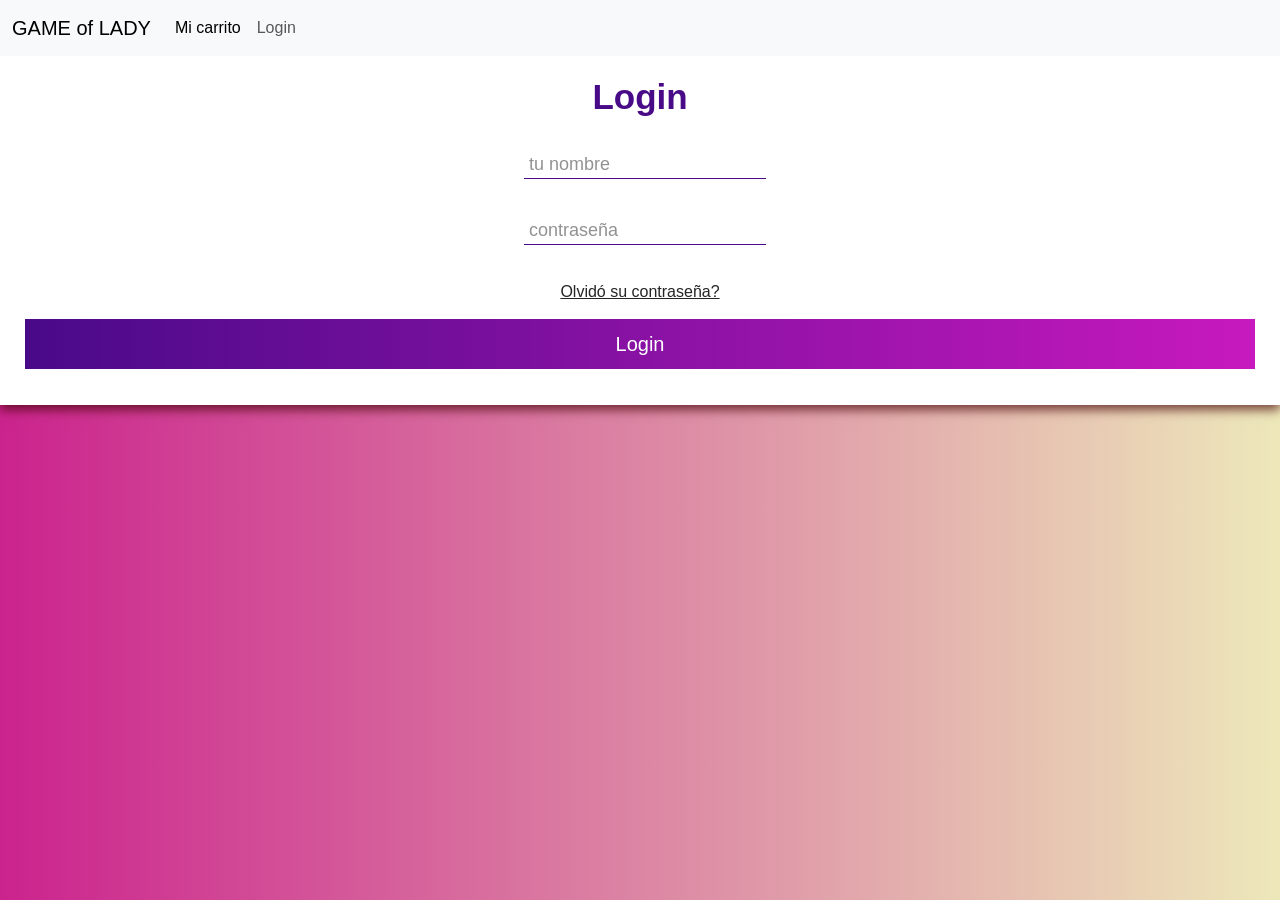
<file: usuario.html>
<!DOCTYPE html>
<html lang="en">
<head>
    <meta charset="UTF-8">
    <meta http-equiv="X-UA-Compatible" content="IE=edge">
    <meta name="viewport" content="width=device-width, initial-scale=1.0">
      <!-- inyecto aca el estilo porque en body se me pisa-->
    <link href="https://cdn.jsdelivr.net/npm/bootstrap@5.0.1/dist/css/bootstrap.min.css" rel="stylesheet" integrity="sha384-+0n0xVW2eSR5OomGNYDnhzAbDsOXxcvSN1TPprVMTNDbiYZCxYbOOl7+AMvyTG2x" crossorigin="anonymous">
    <link rel="stylesheet" href="cs/styles.css">
    <title>Inicio de Sesion</title>

</head>
<header>
    <nav class="navbar navbar-expand-lg navbar-light bg-light">
        <div class="container-fluid">
            <a class="navbar-brand" href="index.html">GAME of LADY</a>
          <button class="navbar-toggler" type="button" data-bs-toggle="collapse" data-bs-target="#navbarNav" aria-controls="navbarNav" aria-expanded="false" aria-label="Toggle navigation">
            <span class="navbar-toggler-icon"></span>
          </button>
          <div class="collapse navbar-collapse" id="navbarNav">
           
            <ul class="navbar-nav">
              <li class="nav-item">
                <a class="nav-link active" aria-current="page" href="carrito.html">Mi carrito</a>
              </li>
              <li class="nav-item">
                <a class="nav-link" href="usuario.html">Login</a>
              </li>
             
          
            </ul>
          </div>
        </div>
    </nav>

</header>
<body>
   
    <form action="" id="form">
		
        <h1 class="title">Login</h1>
        <label>
            <i class="fa-solid fa-user"></i>
            <input placeholder="tu nombre" type="text" id="username">
        </label>
        <label>
            <i class="fa-solid fa-lock"></i>
            <input placeholder="contraseña" type="password" id="password">
        </label>
        <a href="#" class="link"> Olvidó su contraseña?</a>

        <button id="login">Login</button>
		<p class="warnings" id="warnings"></p>
	
    </form>
<!-- scripts-->

<script src="js/usuario.js"></script>

</body>
</html>
</file>
<file: cs/styles.css>
* {
    margin: 0;
    padding: 0;
    box-sizing: border-box;
    font-family: sans-serif;
}

body {
  
    align-items: center;
    justify-content: center;
    min-height: 100vh;
    background: linear-gradient(to right, #cb238d, #ede8ba);
}

form {
   
    display: flex;
    flex-direction: column;
    background: #fff;
    text-align: center;
    padding: 20px 25px;
    box-shadow: 0 5px 10px rgba(71, 3, 6, 0.7);
}

form .title {
    color: #490a88;
    font-size: 35px;
    font-weight: 800;
    margin-bottom: 30px;
}

form label {
    margin-bottom: 35px;
}

form label .fa-solid {
    font-size: 20px;
    color: #490a88;
    margin-right: 10px;
}

form label input {
    outline: none;
    border: none;
    color: #490a88;
    border-bottom: solid 1px #490a88;
    padding: 0 5px;
    font-size: 18px;
}

form label input::placeholder {
    color: rgba(37, 37, 37, 0.5);
}


form .link {
    color: #252525;
    margin-bottom: 15px;
}

form button {
    color: #fff;
    border: none;
    background: linear-gradient(to right, #490a88, #c719be);
    padding: 10px 15px;
    cursor: pointer;
    font-size: 20px;
}

.card-body{
    text-align: center;
    background-color: #ede8ba;
   
  
}
.card-img-top{
    width: 100%;
    height:50% ;
}

.container{
    margin-top: 15px;
    display:flex;

    
}
</file>
